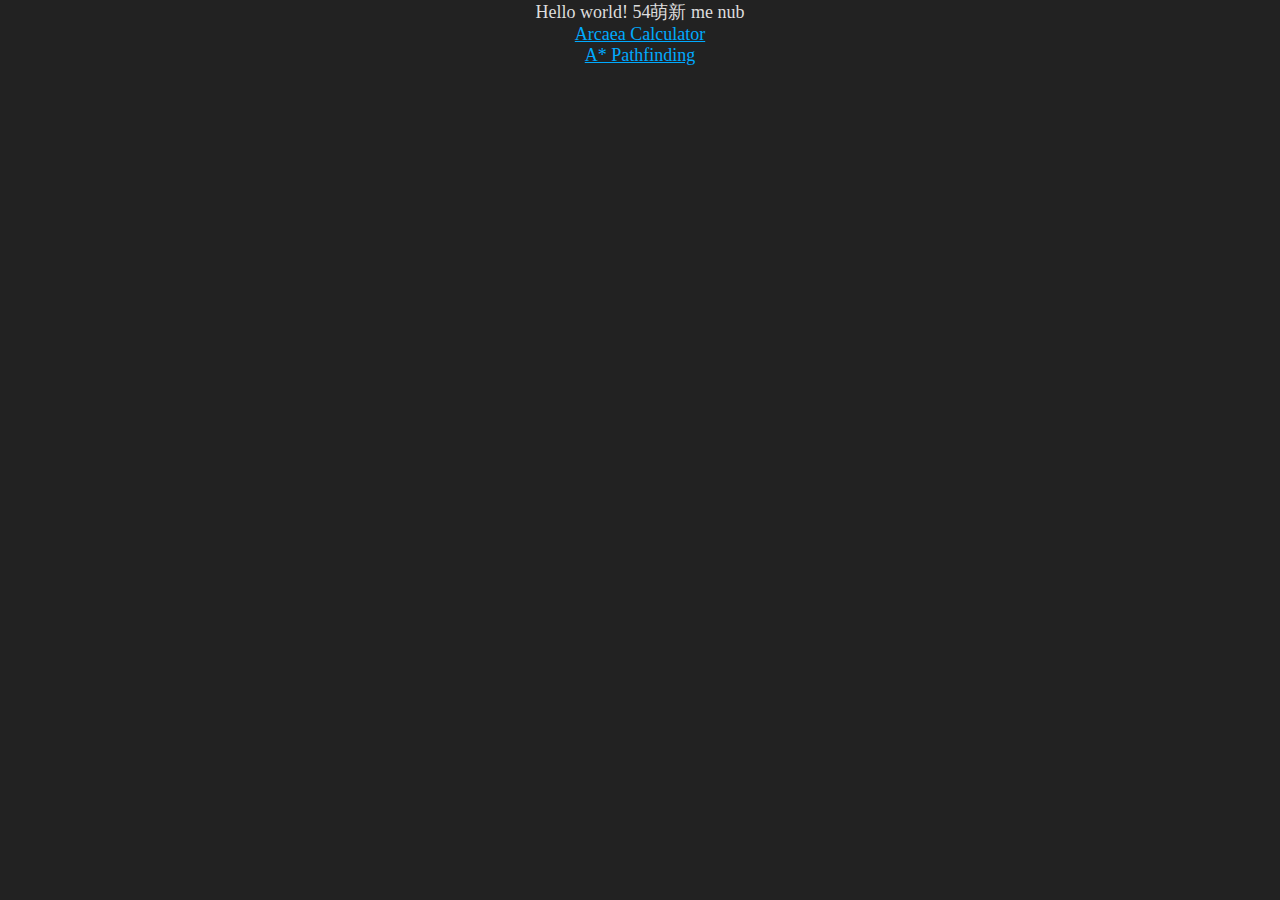
<file: index.html>
<!DOCTYPE html>
<html>

<head>
    <meta charset="UTF-8">

    <!-- Styles -->
    <link rel="stylesheet" type="text/css" href="styles/default.css">
    <link rel="stylesheet" type="text/css" href="styles/home.css">
</head>

<body>
    <p id="nub">
        Hello world! 54萌新 me nub<br>
        <a href="arcaea-calc/index.html">Arcaea Calculator</a><br>
        <a href="astar-pathfinding-web/index.html">A* Pathfinding</a>
    </p>
</body>

</html>
</file>
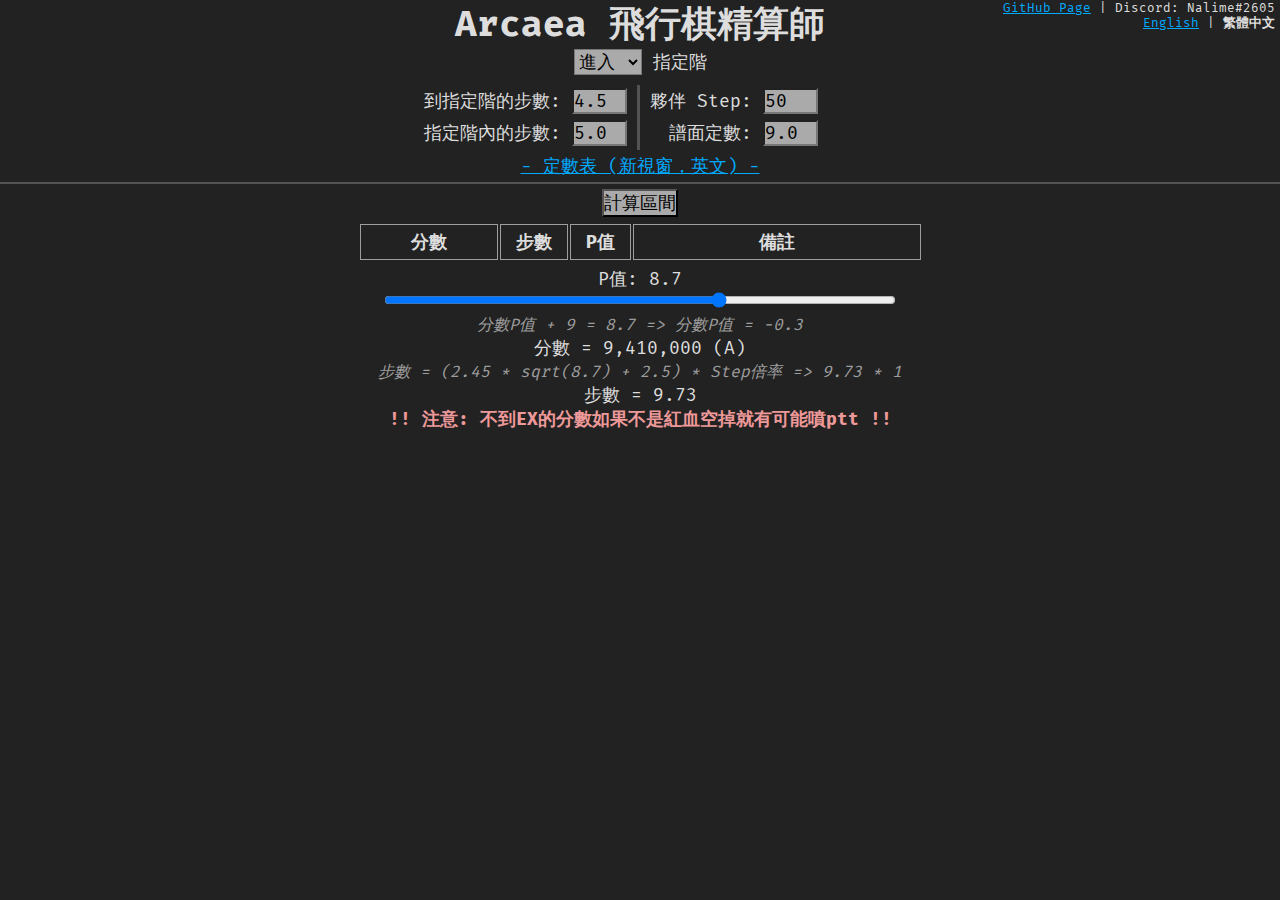
<file: arcaea-calc-zh-tw/index.html>
<!DOCTYPE html>
<html lang="en">

<head>
  <meta charset="UTF-8">
  <title>飛行棋精算師</title>

  <!-- Styles -->
  <link rel="stylesheet" type="text/css" href="../styles/default.css">
  <link rel="stylesheet" type="text/css" href="../styles/arcaea-calc.css">

  <!-- Fonts -->
  <link href="https://fonts.googleapis.com/css?family=Fira+Mono&display=swap" rel="stylesheet">

  <!-- Scripts -->
  <script src="main.js" defer></script>
</head>

<body>
  <h1>Arcaea 飛行棋精算師</h1>

  <div id="extra">
    <a href="https://github.com/Nalime/arcaea-step-calculator" target="_blank">GitHub Page</a> | Discord: Nalime#2605<br>
    <a href="../arcaea-calc/index.html">English</a> | <strong>繁體中文</strong>
  </div>

  <div id="options-top">
    <select id="is-avoid">
      <option>進入</option>
      <option>避開</option>
    </select>
    <label> 指定階</label>
  </div>
  <div id="options-left">
    <div>
      <label>到指定階的步數: </label>
      <input id="steps-to-tile" type="number" step=".1" value="4.5">
    </div>
    <div>
      <label>指定階內的步數: </label>
      <input id="steps-in-target-tile" type="number" step=".1" value="5.0">
    </div>
  </div>
  <div id="options-right">
    <div>
      <label>夥伴 Step: </label>
      <input id="partner-step-stat" type="number" value="50">
    </div>
    <div>
      <label>譜面定數: </label>
      <input id="chart-constant" type="number" step=".1" value="9.0">
    </div>
  </div>
  <div id="options-bottom">
    <a id="link-to-chart" href="https://lowiro.fandom.com/wiki/Songs_by_Chart_Constant" target="_blank">
      - 定數表 (新視窗，英文) -
    </a>
  </div>

  <div id="range-table">
    <div id="div-button-calculate">
      <button id="button-calculate">計算區間</button>
    </div>
    <table>
      <thead>
        <tr>
          <th id="th-score">分數</th>
          <th>步數</th>
          <th>P值</th>
          <th id="th-notes" style="padding: 5px 125px;">備註</th>
        </tr>
      </thead>
      <tbody id="table-chart">
      </tbody>
    </table>
  </div>

  <div id="score-calc">
    <label id="potential-string">P值: 8.7<br></label>
    <input id="potential-slider" type="range" min="0" max="13.2" step="0.02" value="8.7">
    <p id="score-string">
      <em>分數P值 + 9 = 8.7 => 分數P值 = -0.3</em><br>
      分數 = 9,410,000 (A)<br>
      <em>步數 = (2.45 * sqrt(8.7) + 2.5) * Step倍率 => 9.73 * 1</em><br>
      步數 = 9.73
    </p>
  </div>

  <div id="fuck-talk">
    <p><strong>!! 注意: 不到EX的分數如果不是紅血空掉就有可能噴ptt !!</strong></p>
  </div>
</body>

</html>
</file>
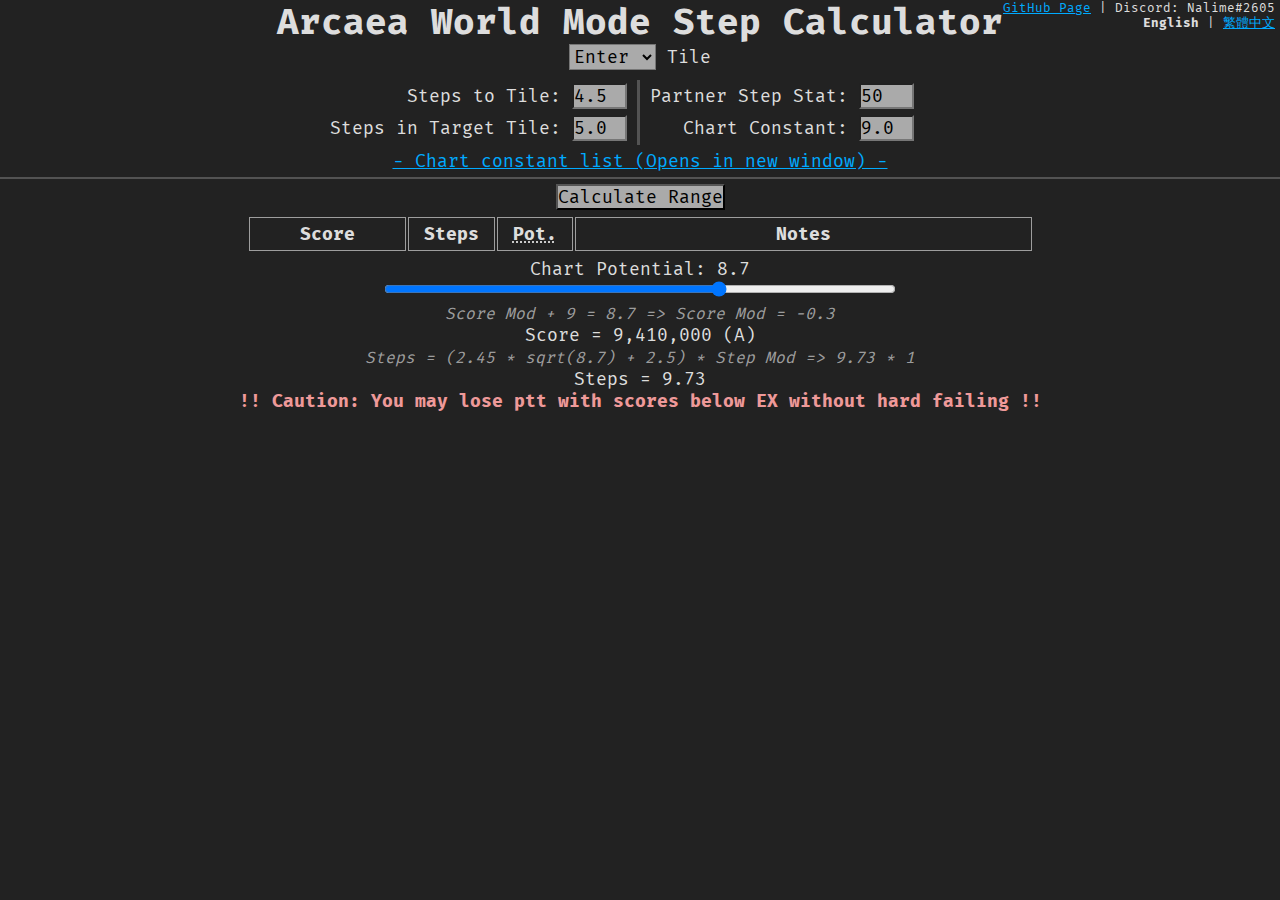
<file: arcaea-calc/index.html>
<!DOCTYPE html>
<html lang="en">

<head>
  <meta charset="UTF-8">
  <title>Step Calculator</title>

  <!-- Styles -->
  <link rel="stylesheet" type="text/css" href="../styles/default.css">
  <link rel="stylesheet" type="text/css" href="../styles/arcaea-calc.css">

  <!-- Fonts -->
  <link href="https://fonts.googleapis.com/css?family=Fira+Mono&display=swap" rel="stylesheet">

  <!-- Scripts -->
  <script src="main.js" defer></script>
</head>

<body>
  <h1>Arcaea World Mode Step Calculator</h1>

  <div id="extra">
    <a href="https://github.com/Nalime/arcaea-step-calculator" target="_blank">GitHub Page</a> | Discord: Nalime#2605<br>
    <strong>English</strong> | <a href="../arcaea-calc-zh-tw/index.html">繁體中文</a>
  </div>

  <div id="options-top">
    <select id="is-avoid">
      <option>Enter</option>
      <option>Avoid</option>
    </select>
    <label> Tile</label>
  </div>
  <div id="options-left">
    <div>
      <label>Steps to Tile: </label>
      <input id="steps-to-tile" type="number" step=".1" value="4.5">
    </div>
    <div>
      <label>Steps in Target Tile: </label>
      <input id="steps-in-target-tile" type="number" step=".1" value="5.0">
    </div>
  </div>
  <div id="options-right">
    <div>
      <label>Partner Step Stat: </label>
      <input id="partner-step-stat" type="number" value="50">
    </div>
    <div>
      <label>Chart Constant: </label>
      <input id="chart-constant" type="number" step=".1" value="9.0">
    </div>
  </div>
  <div id="options-bottom">
    <a id="link-to-chart" href="https://lowiro.fandom.com/wiki/Songs_by_Chart_Constant" target="_blank">
      - Chart constant list (Opens in new window) -
    </a>
  </div>

  <div id="range-table">
    <div id="div-button-calculate">
      <button id="button-calculate">Calculate Range</button>
    </div>
    <table>
      <thead>
        <tr>
          <th id="th-score">Score</th>
          <th>Steps</th>
          <th><abbr title="Chart Potential">Pot.</abbr></th>
          <th id="th-notes">Notes</th>
        </tr>
      </thead>
      <tbody id="table-chart">
      </tbody>
    </table>
  </div>

  <div id="score-calc">
    <label id="potential-string">Chart Potential: 8.7<br></label>
    <input id="potential-slider" type="range" min="0" max="13.2" step="0.02" value="8.7">
    <p id="score-string">
      <em>Score Mod + 9 = 8.7 => Score Mod = -0.3</em><br>
      Score = 9,410,000 (A)<br>
      <em>Steps = (2.45 * sqrt(8.7) + 2.5) * Step Mod => 9.73 * 1</em><br>
      Steps = 9.73
    </p>
  </div>

  <div id="fuck-talk">
    <p><strong>!! Caution: You may lose ptt with scores below EX without hard failing !!</strong></p>
  </div>
</body>

</html>
</file>
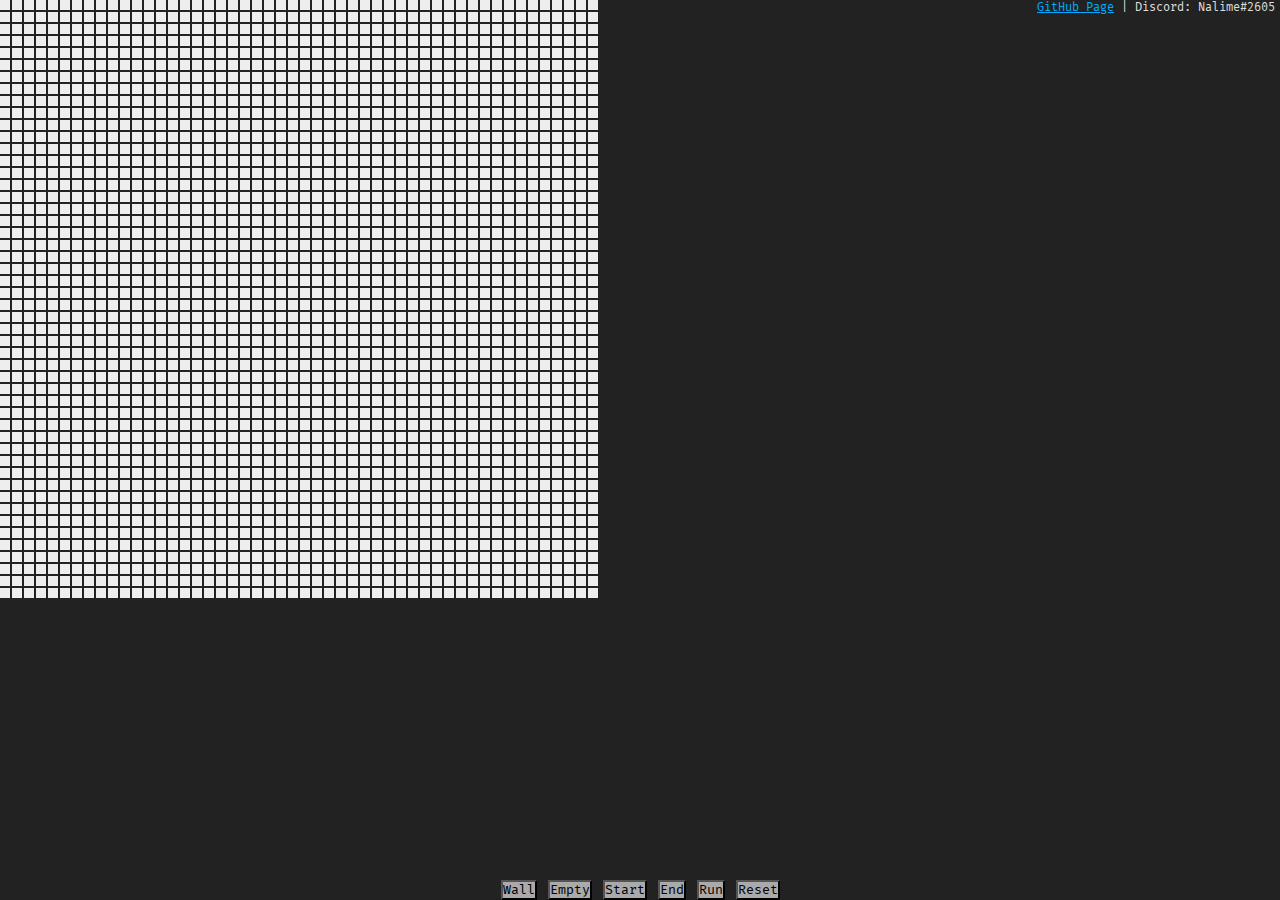
<file: astar-pathfinding-web/index.html>
<!DOCTYPE html>
<html>

<head>
    <!-- META -->
    <meta charset="UTF-8">
    <title>A* Pathfinding!</title>

    <!-- STYLES -->
    <link rel="stylesheet" type="text/css" href="../styles/default.css">
    <link rel="stylesheet" type="text/css" href="../styles/astar.css">

    <!-- FONTS -->
    <link href="https://fonts.googleapis.com/css?family=Fira+Mono&display=swap" rel="stylesheet">

    <!-- SCRIPTS -->
    <script src="main.js" defer></script>
</head>

<body>
    <div id="extra">
        <a href="https://github.com/Nalime/astar-pathfinding-web" target="_blank">GitHub Page</a>
        | Discord: Nalime#2605
    </div>

    <canvas width="0" height="0"></canvas>

    <div id="bottom">
        <div id="buttons">
            <button id="button-wall">
                Wall
            </button>
            <button id="button-empty">
                Empty
            </button>
            <button id="button-start">
                Start
            </button>
            <button id="button-end">
                End
            </button>
            <button id="button-run">
                Run
            </button>
            <button id="button-reset">
                Reset
            </button>
        </div>
    </div>
</body>

</html>
</file>
<file: styles/default.css>
* {
    margin: 0 auto;
    padding: 0;
    box-sizing: border-box;
    font-family: "Fira Mono", "微軟正黑體", "Microsoft JhengHei", serif;
}

body {
    background-color: #222;
    color: #ddd;
    font-size: 18px;
}

em {
    color: #ddda;
    font-size: 0.9em;
}

select, option, input {
    font-size: 18px;
}

select, option, input, button {
    background-color: #aaaf;
}

a, a:visited {
    color: #0af;
}

a:hover {
    color: #6bf;
}

a:active {
    color: #08d;
}

#extra {
    position: absolute;
    top: 0;
    right: 5px;
    font-size: 12px;
    text-align: right;
}
</file>
<file: styles/home.css>
#nub {
    text-align: center;
}
</file>
<file: styles/arcaea-calc.css>
h1 {
    text-align: center;
}

#extra {
    position: absolute;
    top: 0;
    right: 5px;
    font-size: 0.7em;
    text-align: right;
}

#options-top {
    text-align: center;
    margin-bottom: 10px;
}

#options-left, #options-right {
    line-height: 1.8em;
}

#options-left {
    float: left;
    width: 50%;
    text-align: right;
    padding-right: 10px;
    border-right: 3px #ddd4 solid;
    box-sizing: border-box;
}

#options-right {
    float: left;
    text-align: right;
    padding-left: 10px;
}

#options-bottom {
    clear: both;
    text-align: center;
    line-height: 1.8em;
    border-bottom: 2px #ddd4 solid;
}

select {
    padding-right: 10px;
}

input {
    width: 55px;
}

#div-button-calculate {
    text-align: center;
    margin: 5px;
}

#button-calculate {
    font: 18px "Fira Mono";
}

table {
    margin: 5px auto;
}

th, td {
    text-align: center;
    border: 1px solid #ddda;
}

th {
    padding: 5px 15px;
}

td {
    padding: 1px 10px;
}

#th-score {
    padding: 5px 50px;
}

#th-notes {
    padding: 5px 200px;
}

#score-calc {
    text-align: center;
}

#potential-slider {
    width: 40%;
}

#score-string {
    margin: 0;
}

#fuck-talk {
    color: #e99;
    text-align: center;
}
</file>
<file: styles/astar.css>
* {
    cursor: crosshair;
}

body {
    -webkit-touch-callout: none;
    -webkit-user-select: none;
    -khtml-user-select: none;
    -moz-user-select: none;
    -ms-user-select: none;
    user-select: none;
    overflow: hidden;
}

canvas {
    position: absolute;
}

#bottom {
    position: absolute;
    bottom: 0;
    width: 100%;
}

#buttons {
    width: 400px;
    text-align: center;
}
</file>
